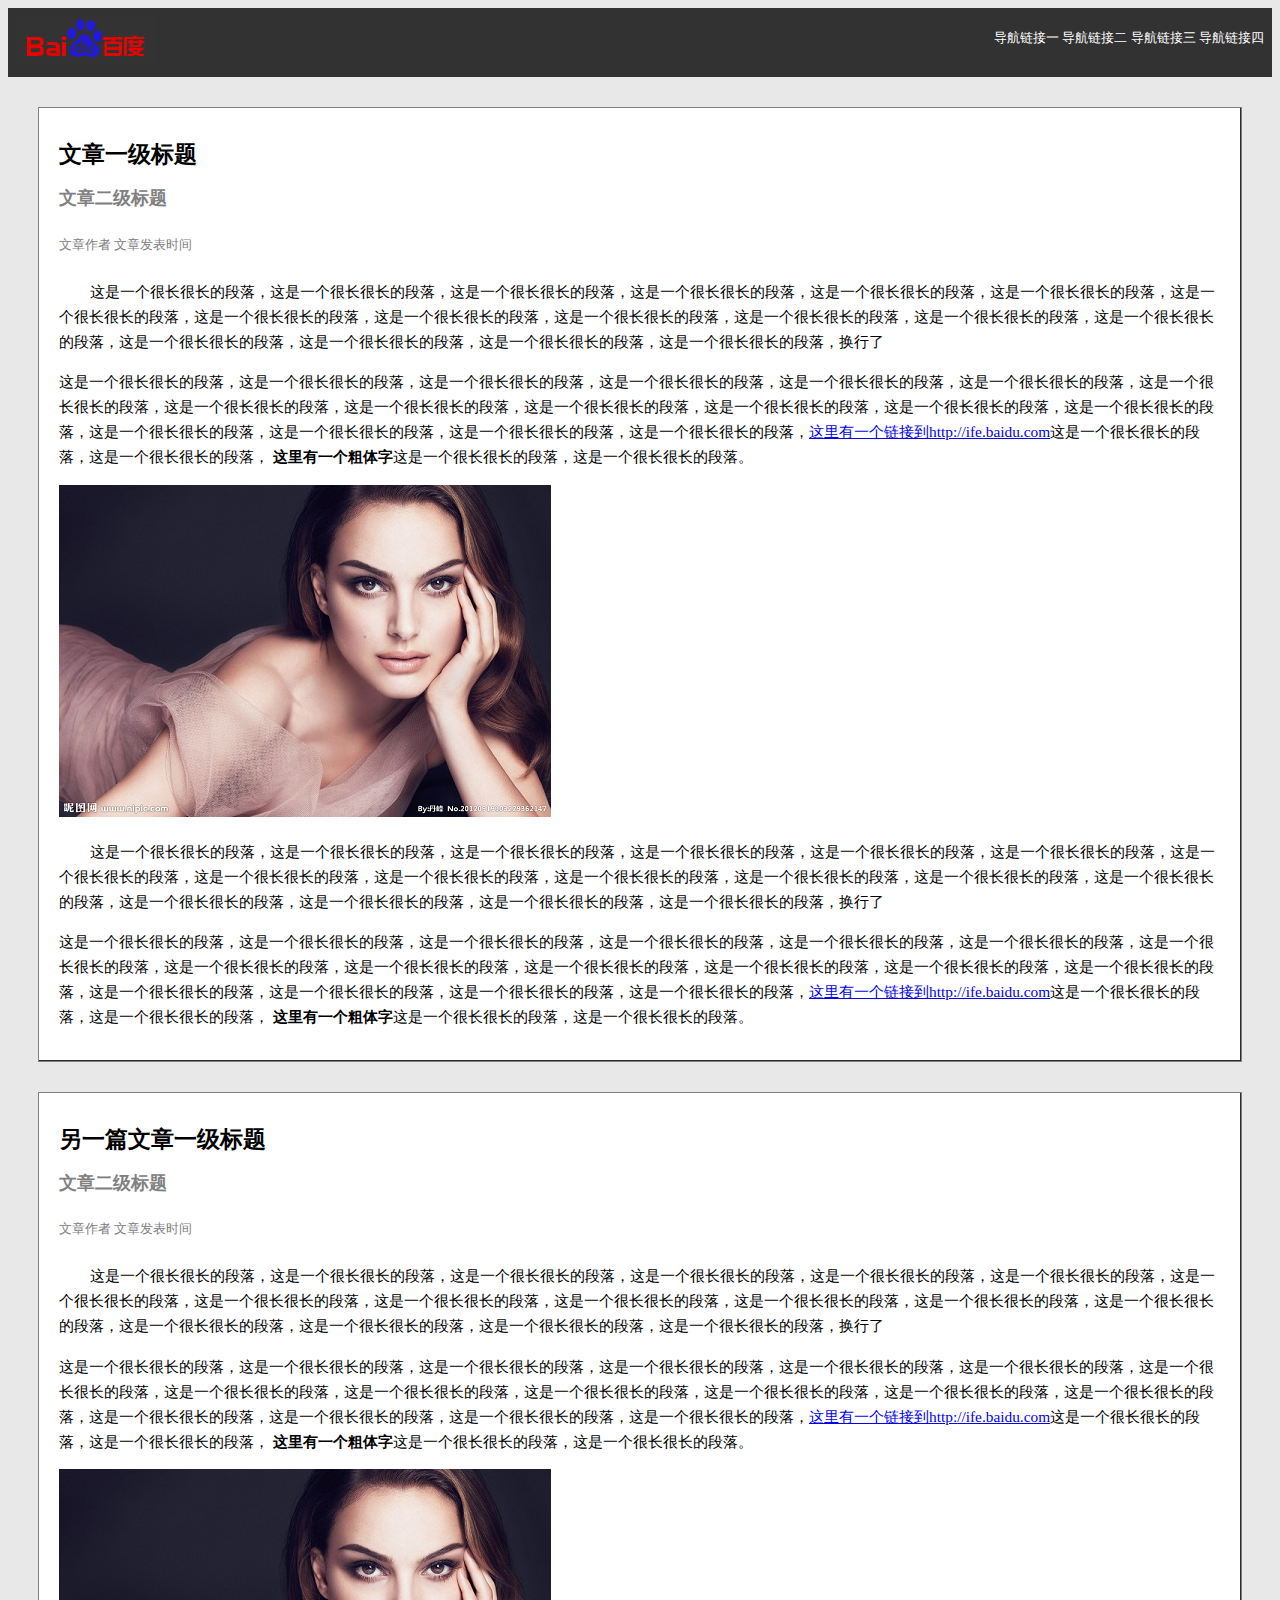
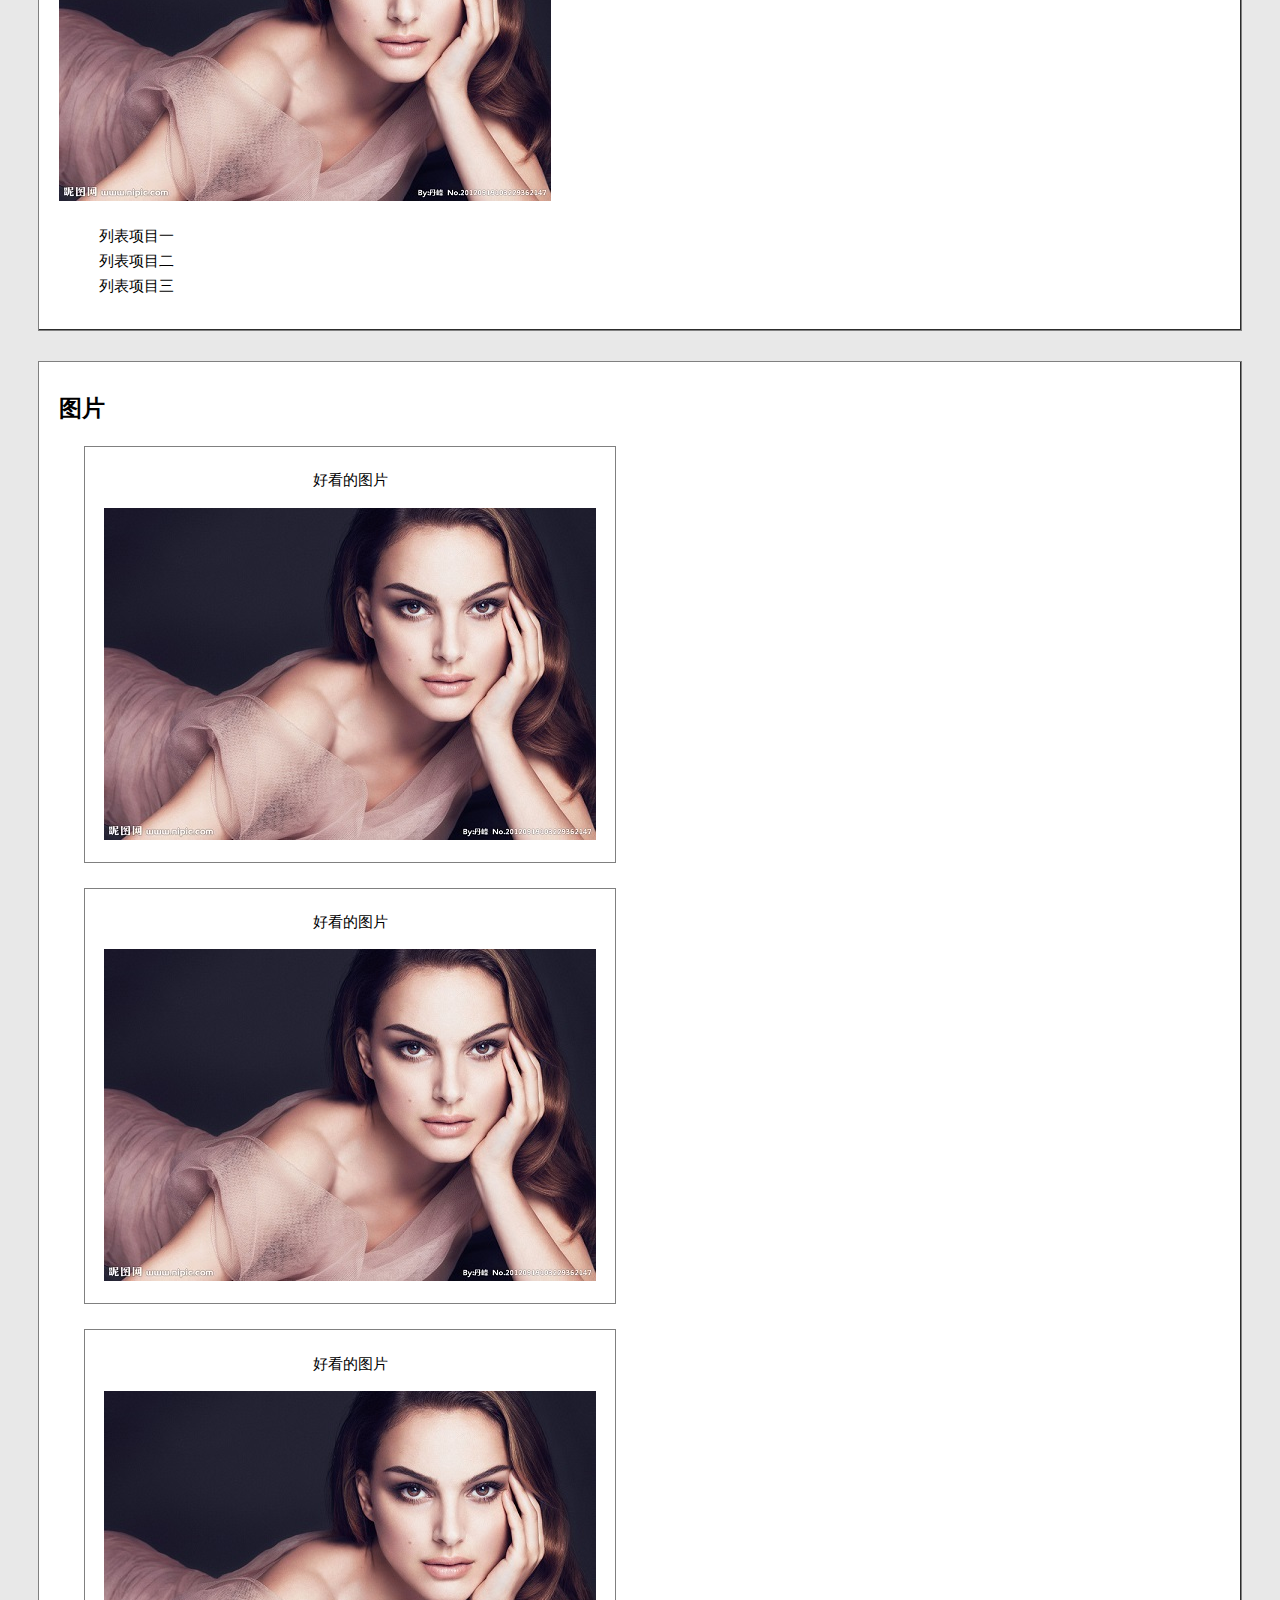
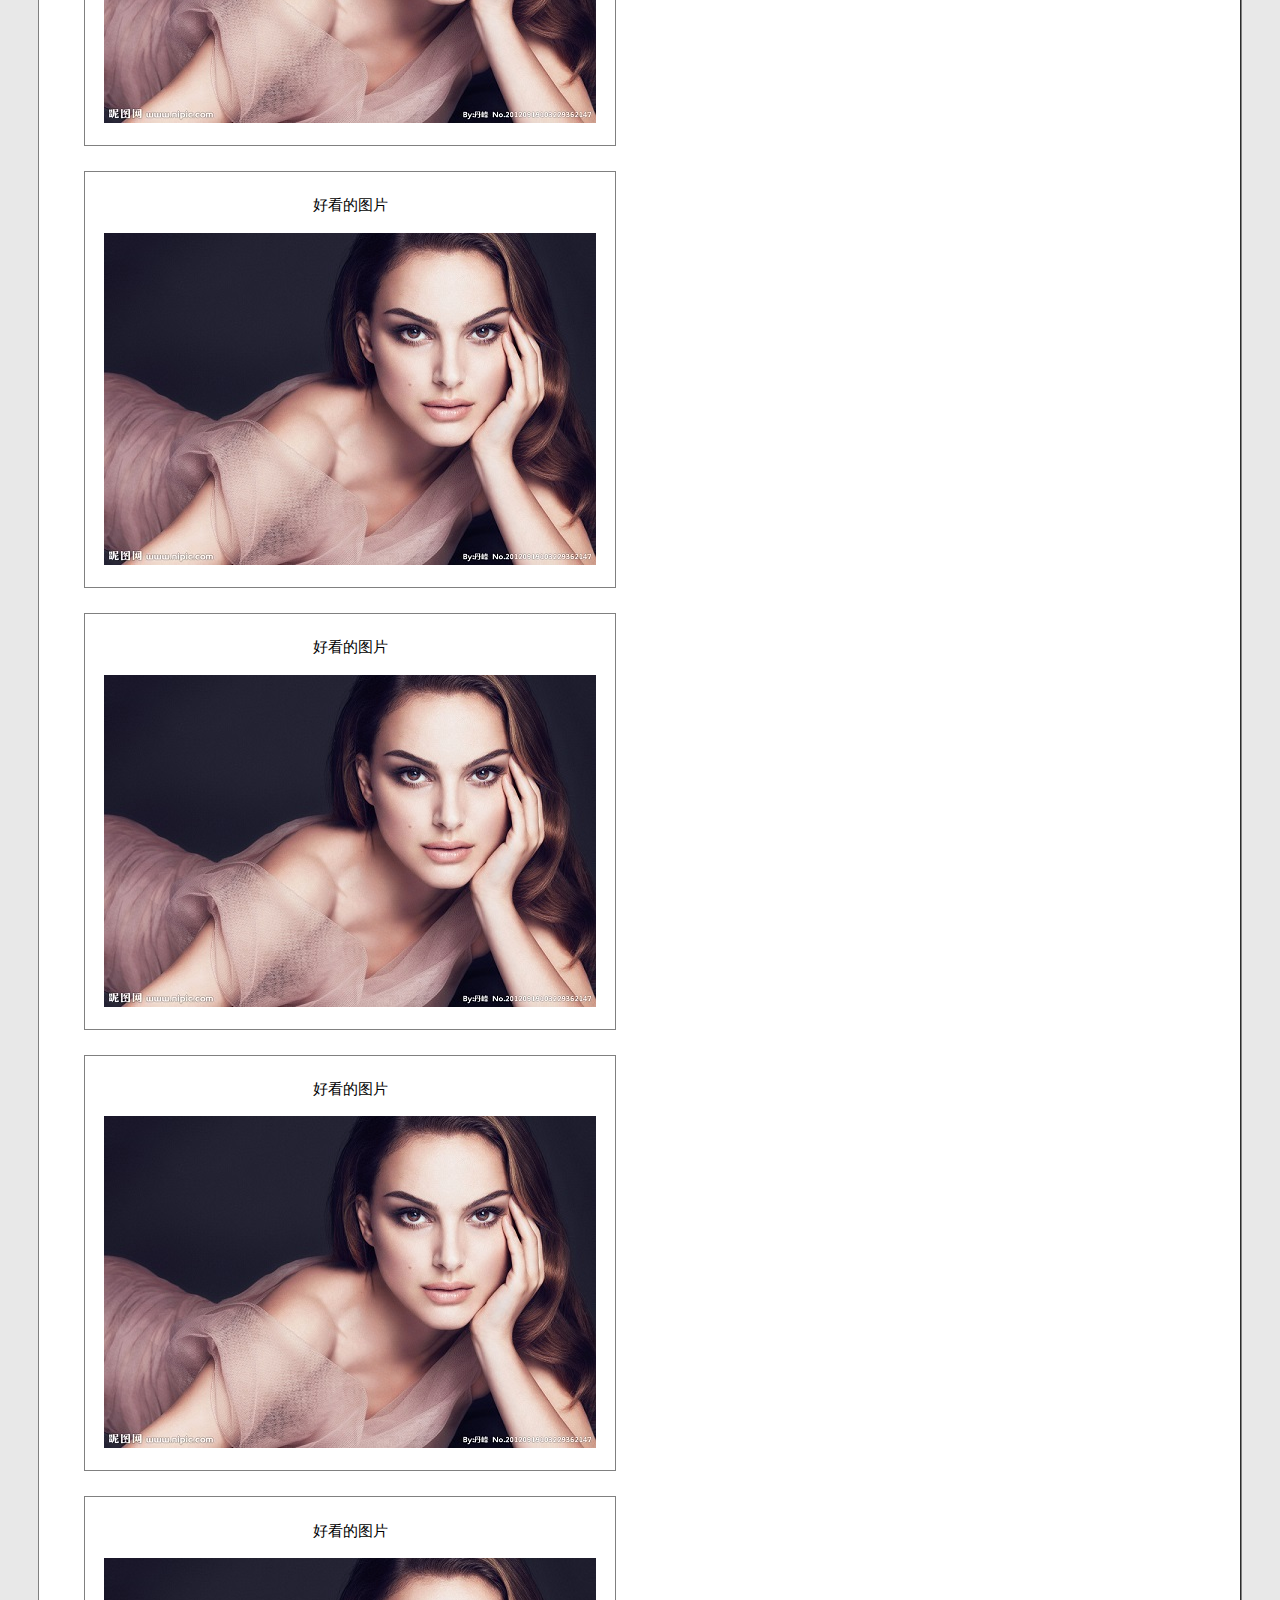
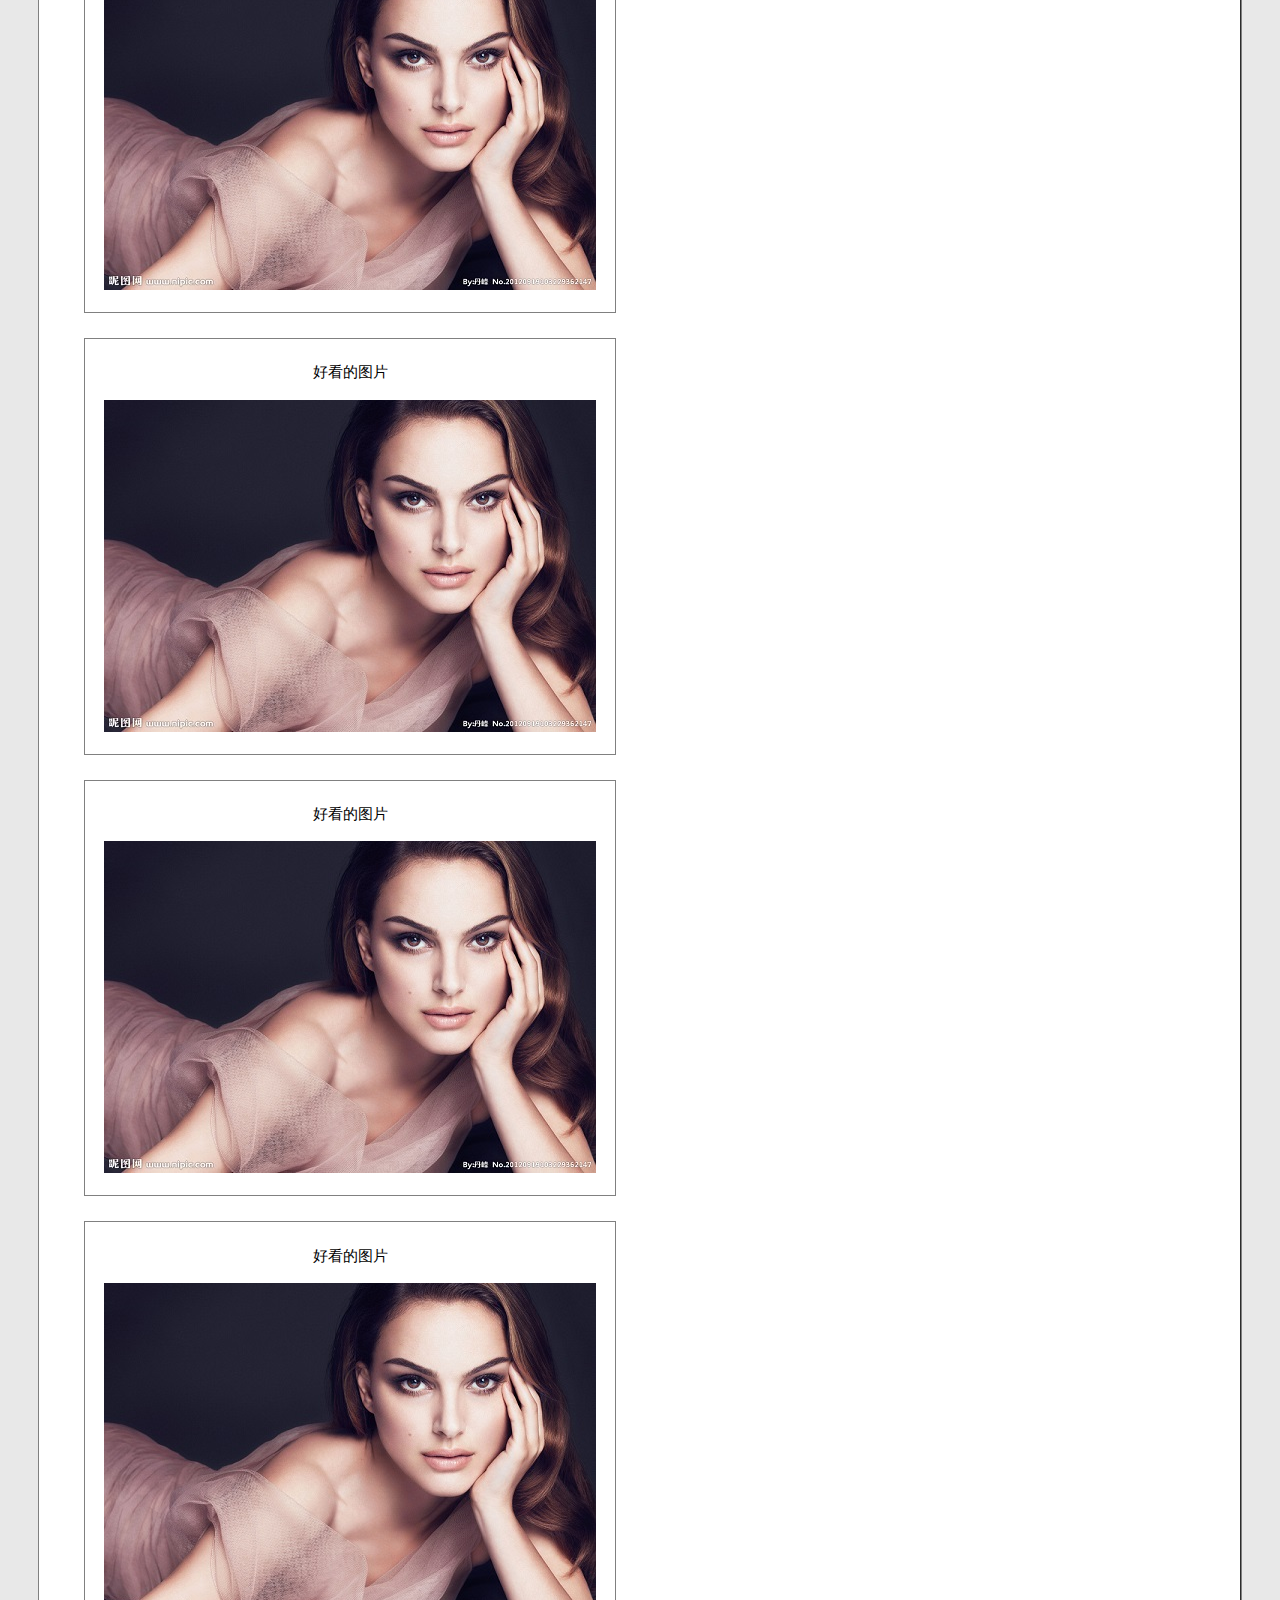
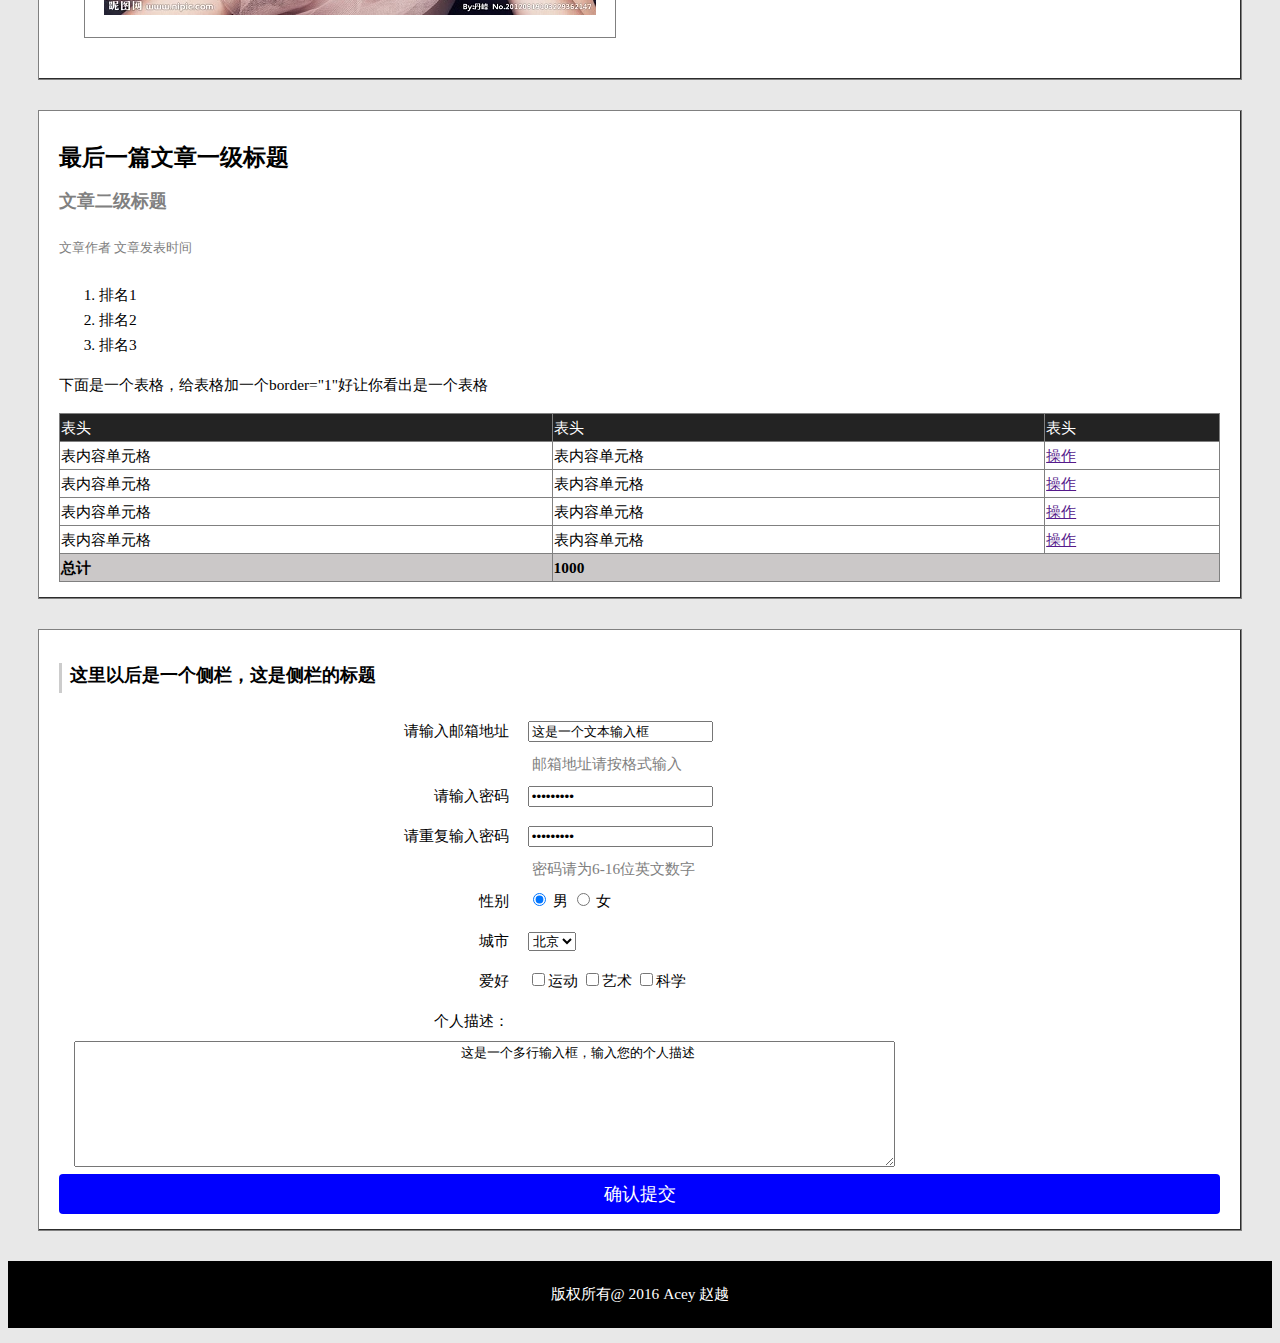
<file: Stage1/Task2/index.html>
<!DOCTYPE html>
<html>
<head>
	<title>Baidu-ife-task2</title>
	<link type="text/css" rel="stylesheet" href="style.css">
	<meta content="text/html" charset="UTF-8">
</head>
<body>
	<div class="nav">
		<img src="images/Baidulogo.png" id="logo">
		<ul id="nav-link" type="disc">
			<li><a class="link1" href="">导航链接一</a></li>
			<li><a class="link1" href="">导航链接二</a></li>
			<li><a class="link1" href="">导航链接三</a></li>
			<li><a class="link1" href="">导航链接四</a></li>
		</ul>
	</div>
	<div class="article">
		<h2>文章一级标题</h2>
			<h3>文章二级标题</h3>
				<h5>文章作者 文章发表时间</h4>
					<p class="special-p">
					这是一个很长很长的段落，这是一个很长很长的段落，这是一个很长很长的段落，这是一个很长很长的段落，这是一个很长很长的段落，这是一个很长很长的段落，这是一个很长很长的段落，这是一个很长很长的段落，这是一个很长很长的段落，这是一个很长很长的段落，这是一个很长很长的段落，这是一个很长很长的段落，这是一个很长很长的段落，这是一个很长很长的段落，这是一个很长很长的段落，这是一个很长很长的段落，这是一个很长很长的段落，换行了
					</p>
					<p>这是一个很长很长的段落，这是一个很长很长的段落，这是一个很长很长的段落，这是一个很长很长的段落，这是一个很长很长的段落，这是一个很长很长的段落，这是一个很长很长的段落，这是一个很长很长的段落，这是一个很长很长的段落，这是一个很长很长的段落，这是一个很长很长的段落，这是一个很长很长的段落，这是一个很长很长的段落，这是一个很长很长的段落，这是一个很长很长的段落，这是一个很长很长的段落，这是一个很长很长的段落，<a href="http://ife.baidu.com">这里有一个链接到http://ife.baidu.com</a>这是一个很长很长的段落，这是一个很长很长的段落，
					<span>这里有一个粗体字</span>这是一个很长很长的段落，这是一个很长很长的段落。</p>
				<img src="images/natalie.jpg">
					<p class="special-p">
					这是一个很长很长的段落，这是一个很长很长的段落，这是一个很长很长的段落，这是一个很长很长的段落，这是一个很长很长的段落，这是一个很长很长的段落，这是一个很长很长的段落，这是一个很长很长的段落，这是一个很长很长的段落，这是一个很长很长的段落，这是一个很长很长的段落，这是一个很长很长的段落，这是一个很长很长的段落，这是一个很长很长的段落，这是一个很长很长的段落，这是一个很长很长的段落，这是一个很长很长的段落，换行了
					</p>
					<p>这是一个很长很长的段落，这是一个很长很长的段落，这是一个很长很长的段落，这是一个很长很长的段落，这是一个很长很长的段落，这是一个很长很长的段落，这是一个很长很长的段落，这是一个很长很长的段落，这是一个很长很长的段落，这是一个很长很长的段落，这是一个很长很长的段落，这是一个很长很长的段落，这是一个很长很长的段落，这是一个很长很长的段落，这是一个很长很长的段落，这是一个很长很长的段落，这是一个很长很长的段落，<a href="http://ife.baidu.com">这里有一个链接到http://ife.baidu.com</a>这是一个很长很长的段落，这是一个很长很长的段落，
					<span>这里有一个粗体字</span>这是一个很长很长的段落，这是一个很长很长的段落。</p>
	</div>
	<div class="article">
		<h2>另一篇文章一级标题</h2>
			<h3>文章二级标题</h3>
				<h5>文章作者 文章发表时间</h5>
				<p class="special-p">
				这是一个很长很长的段落，这是一个很长很长的段落，这是一个很长很长的段落，这是一个很长很长的段落，这是一个很长很长的段落，这是一个很长很长的段落，这是一个很长很长的段落，这是一个很长很长的段落，这是一个很长很长的段落，这是一个很长很长的段落，这是一个很长很长的段落，这是一个很长很长的段落，这是一个很长很长的段落，这是一个很长很长的段落，这是一个很长很长的段落，这是一个很长很长的段落，这是一个很长很长的段落，换行了</p>
				<p>这是一个很长很长的段落，这是一个很长很长的段落，这是一个很长很长的段落，这是一个很长很长的段落，这是一个很长很长的段落，这是一个很长很长的段落，这是一个很长很长的段落，这是一个很长很长的段落，这是一个很长很长的段落，这是一个很长很长的段落，这是一个很长很长的段落，这是一个很长很长的段落，这是一个很长很长的段落，这是一个很长很长的段落，这是一个很长很长的段落，这是一个很长很长的段落，这是一个很长很长的段落，<a href="http://ife.baidu.com">这里有一个链接到http://ife.baidu.com</a>这是一个很长很长的段落，这是一个很长很长的段落，
				<span>这里有一个粗体字</span>这是一个很长很长的段落，这是一个很长很长的段落。</p>
			<img src="images/natalie.jpg">
			<ul>
				<li>列表项目一</li>
				<li>列表项目二</li>
				<li>列表项目三</li>
			</ul>
	</div>
	<div class="photo">	
		<h2>图片</h2>
		<div class="pretty-photo">
			<p>好看的图片</p>
			<img src="images/natalie.jpg">
		</div>
		<div class="pretty-photo">
			<p>好看的图片</p>
			<img src="images/natalie.jpg">
		</div>
		<div class="pretty-photo">
			<p>好看的图片</p>
			<img src="images/natalie.jpg">
		</div>
		<div class="pretty-photo">
			<p>好看的图片</p>
			<img src="images/natalie.jpg">
		</div>
		<div class="pretty-photo">
			<p>好看的图片</p>
			<img src="images/natalie.jpg">
		</div>
		<div class="pretty-photo">
			<p>好看的图片</p>
			<img src="images/natalie.jpg">
		</div>
		<div class="pretty-photo">
			<p>好看的图片</p>
			<img src="images/natalie.jpg">
		</div>
		<div class="pretty-photo">
			<p>好看的图片</p>
			<img src="images/natalie.jpg">
		</div>
		<div class="pretty-photo">
			<p>好看的图片</p>
			<img src="images/natalie.jpg">
		</div>
		<div class="pretty-photo">
			<p>好看的图片</p>
			<img src="images/natalie.jpg">
		</div>
	</div>
	<div class="article">	
		<h2>最后一篇文章一级标题</h2>
		<h3>文章二级标题</h3>
			<h5>文章作者 文章发表时间</h4>
			<ol>
				<li>排名1</li>
				<li>排名2</li>
				<li>排名3</li>
			</ol>
			<p>下面是一个表格，给表格加一个border="1"好让你看出是一个表格
			</p>
			<table border="1">
			<thead>
			<tr>
				<td>表头</td>
				<td>表头</td>
				<td>表头</td>
			</tr>
			</thead>
			<tbody>
			<tr>
				<td>表内容单元格</td>
				<td>表内容单元格</td>
				<td><a href="">操作</a></td>
			</tr>
			<tr>
				<td>表内容单元格</td>
				<td>表内容单元格</td>
				<td><a href="">操作</a></td>
			</tr>
			<tr>
				<td>表内容单元格</td>
				<td>表内容单元格</td>
				<td><a href="">操作</a></td>
			</tr>
			<tr>
				<td>表内容单元格</td>
				<td>表内容单元格</td>
				<td><a href="">操作</a></td>
			</tr>
			</tbody>
			<tfoot>
			<tr>
				<td>总计</td>
				<td colspan="2">1000</td>
			</tr>
			</tfoot>
			</table>
	</div>
	<div class="sidebar">
		<h3 class="sidebar-title">这里以后是一个侧栏，这是侧栏的标题</h3>
			<form>
				<div class="group">
					<div class="group-name">					
						请输入邮箱地址
					</div>
					<div class="group-value">				
						<input type="text" name="mail" value="这是一个文本输入框">
					</div>
				</div>
					<div class="group-span">
						<span>邮箱地址请按格式输入</span>
					</div>
				<div class="group">
					<div class="group-name">
						请输入密码
					</div>
					<div class="group-value">
						<input type="password" name="mail" value="这是一个文本输入框">
					</div>	
				</div>
				<div class="group">
					<div class="group-name">
						请重复输入密码
					</div>				
					<div class="group-value">
						<input type="password" name="mail" value="这是一个文本输入框">
					</div>
				</div>
					<div class="group-span">
						<span>密码请为6-16位英文数字</span>
					</div>
				<div class="group">
					<div class="group-name">
						性别
					</div>
					<div class="group-value">
						<input type="radio" name="sex" value="male" checked="checked"> 男
						<input type="radio" name="sex" value="female"> 女
					</div>
				</div>
				<div class="group">
					<div class="group-name">
						城市
					</div>
					<div class="group-value">
						<select name="city">
						<option value="Beijing">北京</option>
						<option value="Nanjing">南京</option>
						<option value="Shanghai">上海</option>
						<option value="Guangzhou">广州</option>
						</select>
					</div>
				</div>
				<div class="group">
					<div class="group-name">
						爱好
					</div>
					<div class="group-value">
						<input type="checkbox" name="Sports">运动
						<input type="checkbox" name="Art">艺术
						<input type="checkbox" name="Science">科学
					</div>
				</div>
				<div class="group">
					<div class="group-name">
						个人描述：
					</div>
					<div class="group-value">
						<textarea rows="8" cols="100" placeholder="这是一个多行输入框，输入您的个人描述">
						这是一个多行输入框，输入您的个人描述
						</textarea>
					</div>
				</div>
					
				
				<input class="summitarea" type="submit" value="确认提交" />
				
			</form>
		
			
	</div>
	<div class="foot">
		<p>版权所有@ 2016 Acey 赵越</p>
	</div>
</body>
</html>
</file>
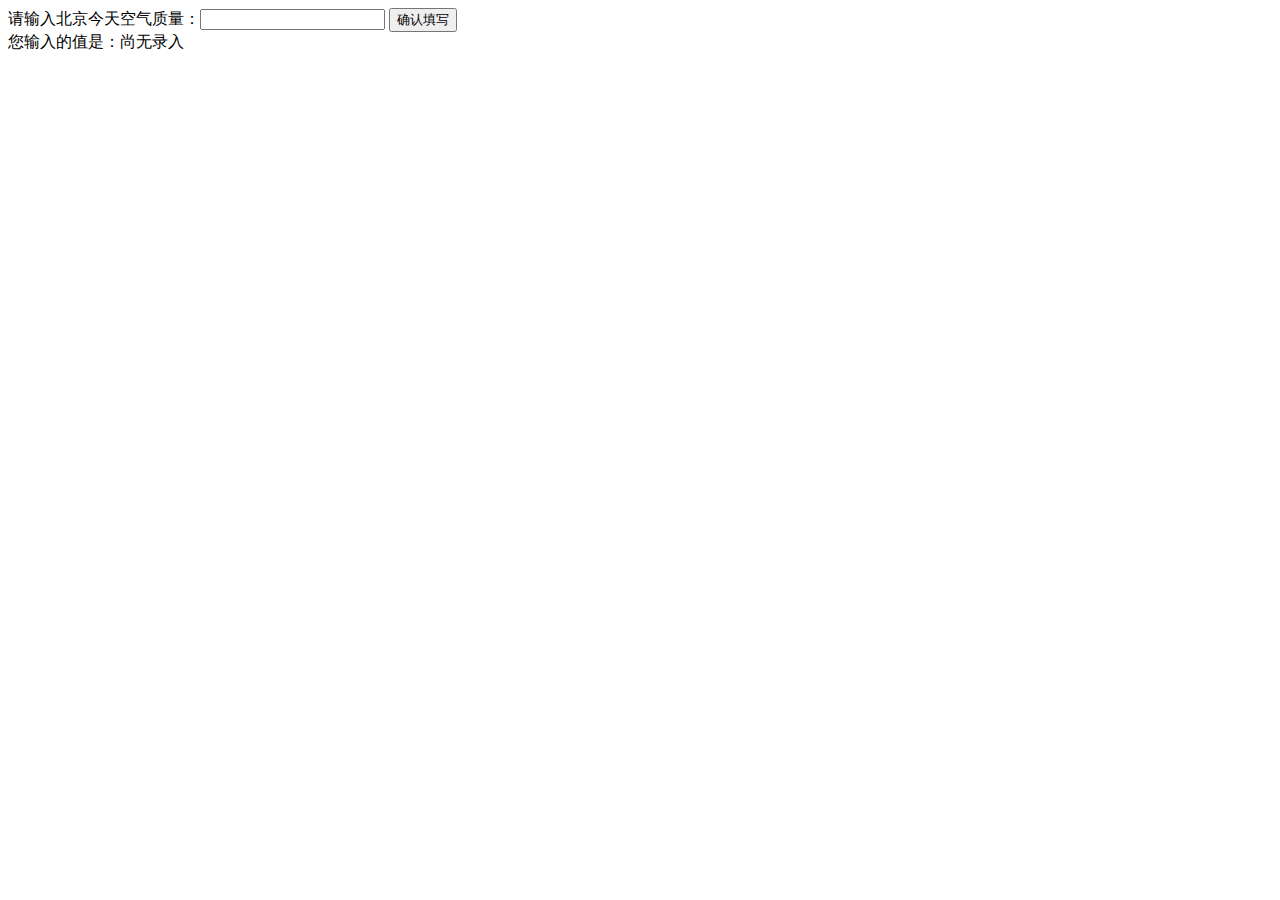
<file: Stage1/Task13/baidufe.html>
<!DOCTYPE html>
<html>
  <head>
    <meta charset="utf-8">
    <title>IFE JavaScript Task 01</title>
  </head>
<body>

  <label>请输入北京今天空气质量：<input id="aqi-input" type="text"></label>
  <button id="button">确认填写</button>

  <div>您输入的值是：<span id="aqi-display">尚无录入</span></div>

<script type="text/javascript">
(function() 
{
  var x = function (id) {
    return document.getElementById(id);
  }
  var sub = function (){
    var num = parseInt(x("aqi-input").value);
    if((!isNaN(num)) && (num>=0) && (num<=1000)){
      x("aqi-display").innerHTML = num;
    }
     else {
      alert(x("aqi-input").value + " is not the correct value of AQI,please input the effective value from 1 to 1000!")
    }
  }
  x("aqi-input").onkeyup = function (event) {
    if(event.keyCode === 13){
      sub();
    }
  }
  x("button").onclick = function(){
    sub();
  }  
})();
</script>
</body>
</html>
</file>
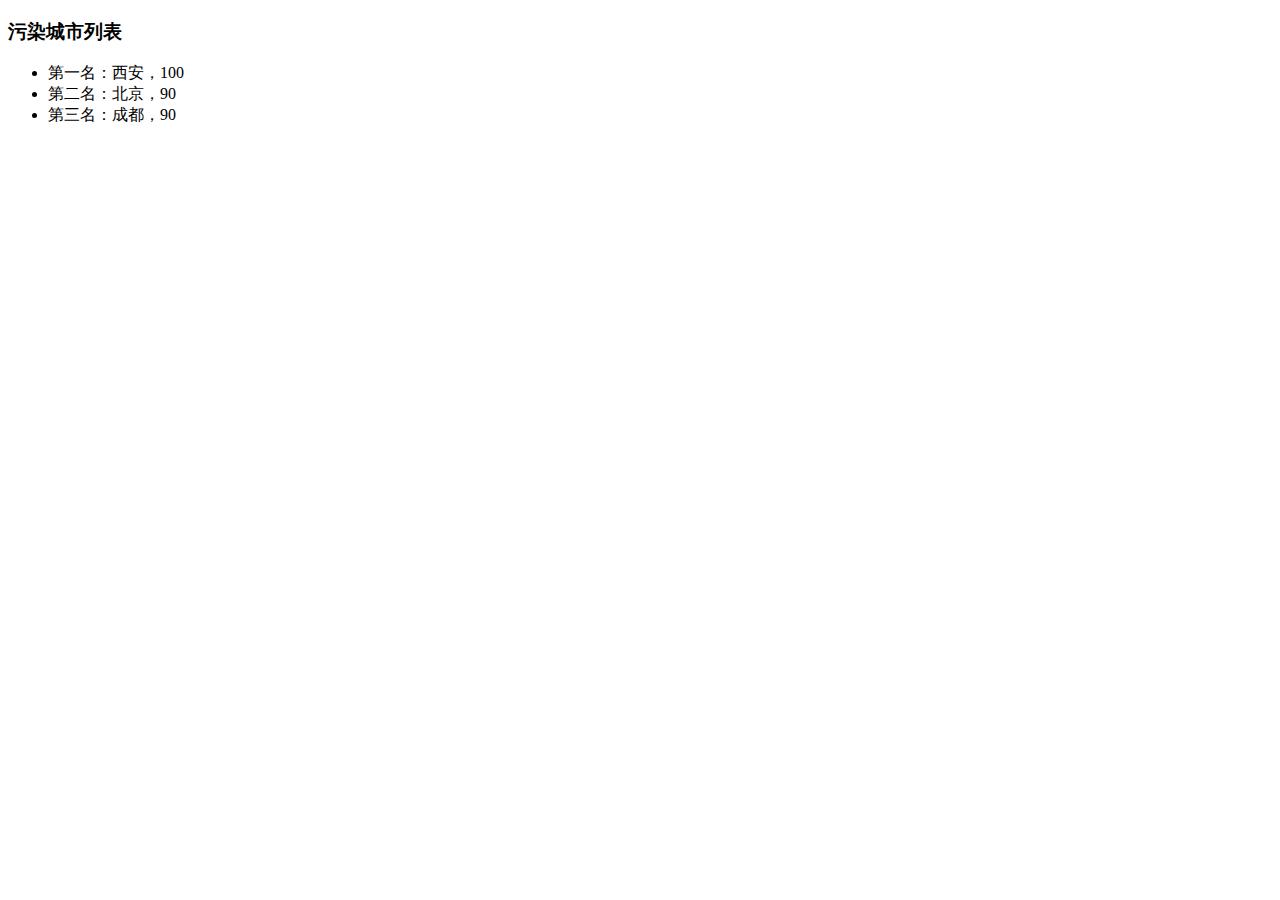
<file: Stage1/Task14/baidufe.html>
<!DOCTYPE html>
<html>
  <head>
    <meta charset="utf-8">
    <title>IFE JavaScript Task 01</title>
  </head>
<body>

  <h3>污染城市列表</h3>
  <ul id="aqi-list">
<!--   
    <li>第一名：福州（样例），10</li>
    <li>第二名：福州（样例），10</li> -->
  </ul>

<script type="text/javascript">

var aqiData = [
  ["北京", 90],
  ["上海", 50],
  ["福州", 10],
  ["广州", 50],
  ["成都", 90],
  ["西安", 100]
];

(function () {

  /*
  在注释下方编写代码
  遍历读取aqiData中各个城市的数据
  将空气质量指数大于60的城市显示到aqi-list的列表中
  */

  var content = "";
  var ch = ["一","二","三"];
  aqiData.filter(function(element)
    {return element[1] > 60;}) 
    .sort(function (b,a)
    { return a[1] - b[1]; }) 
   .forEach(function (element,index)
    {content += "<li>第" + ch[index] + "名：" + element[0] + "，" + element[1] + "</li>";    
    });
  document.getElementById("aqi-list").innerHTML = content;
})();

</script>
</body>
</html>
</file>
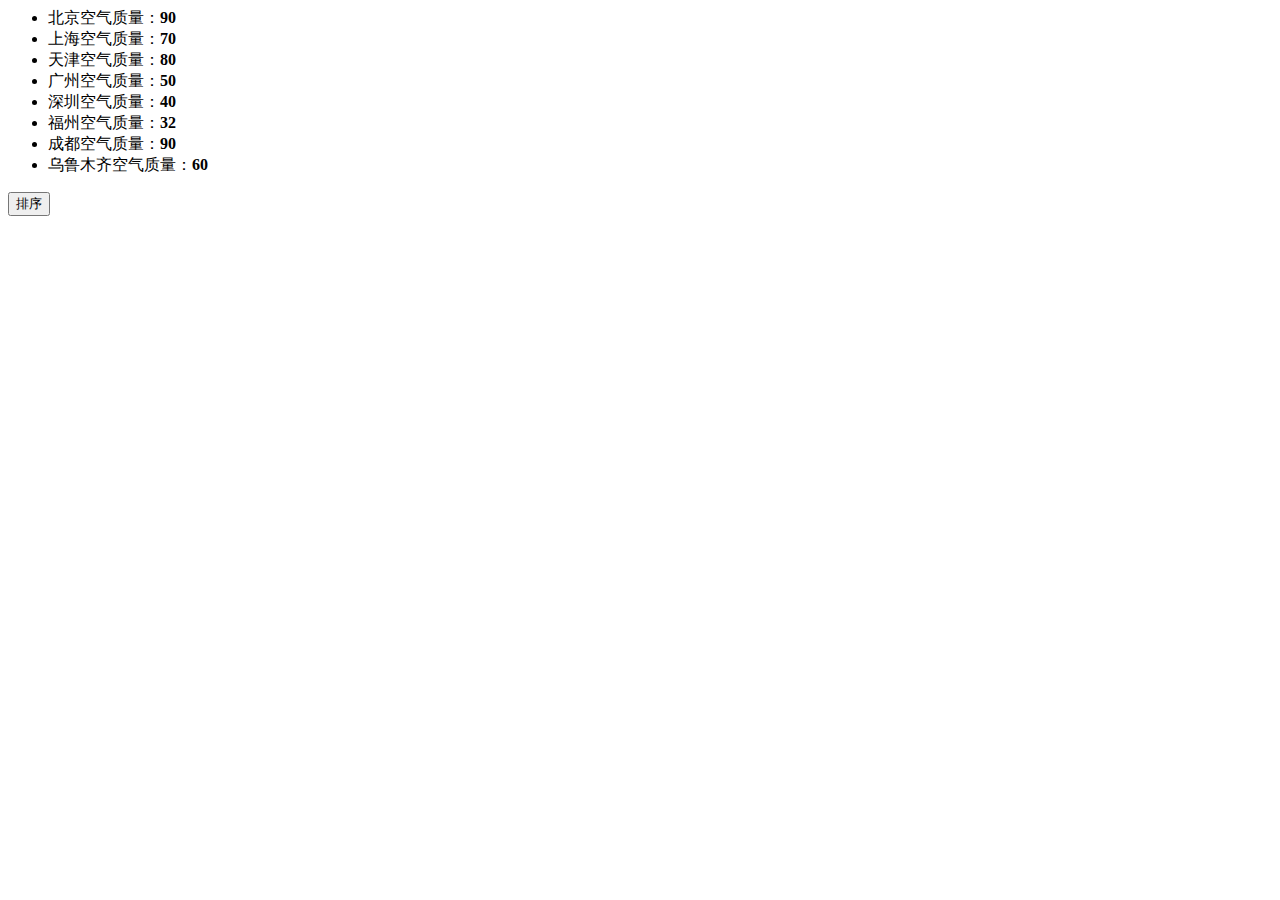
<file: Stage1/Task15/baidufe.html>
<!DOCTYPE>
<html>
  <head>
    <meta charset="utf-8">
    <title>IFE JavaScript Task 01</title>
  </head>
<body>

  <ul id="source">
    <li>北京空气质量：<b>90</b></li>
    <li>上海空气质量：<b>70</b></li>
    <li>天津空气质量：<b>80</b></li>
    <li>广州空气质量：<b>50</b></li>
    <li>深圳空气质量：<b>40</b></li>
    <li>福州空气质量：<b>32</b></li>
    <li>成都空气质量：<b>90</b></li>
    <li>乌鲁木齐空气质量：<b>60</b></li>
  </ul>

  <ul id="resort">
    <!-- 
    <li>第一名：北京空气质量：<b>90</b></li>
    <li>第二名：北京空气质量：<b>90</b></li>
    <li>第三名：北京空气质量：<b>90</b></li>
     -->

  </ul>

  <button id="sort-btn">排序</button>

<script type="text/javascript">
/**
 * getData方法
 * 读取id为source的列表，获取其中城市名字及城市对应的空气质量
 * 返回一个数组，格式见函数中示例
 */
function getData() {
  /*
  coding here
  */
  /*
  data = [
    ["北京", 90],
    ["北京", 90]
    ……
  ]
  */
  var data = [];
  var source = document.getElementById("source");
  for(var li = source.firstElementChild;li; li = li.nextElementSibling){   
    var x= /(\S+)空气质量：<b>(\d+)/.exec(li.innerHTML);            
    console.log(x);
    data.push(new Array(
      x[1],                           
      parseInt(x[2])    
      ));
  }
  return data;
}
/**
 * sortAqiData
 * 按空气质量对data进行从小到大的排序
 * 返回一个排序后的数组
 */
function sortAqiData(data) {
  return data.sort(function (b,a){
    return a[1] - b[1];
  });
}
/**
 * render
 * 将排好序的城市及空气质量指数，输出显示到id位resort的列表中
 * 格式见ul中的注释的部分
 */
function render(data) {
  var content = "";
  var ch = ["一","二","三","四","五","六","七","八","九","十"];
  data.forEach(function(element,index){
    content +=  "<li>第" + ch[index] + "名：" + element[0] + "空气质量：<b>" + element[1] + "</b></li>";  
  });
  document.getElementById("resort").innerHTML = content;
}

function btnHandle() {
  var aqiData = getData();
  aqiData = sortAqiData(aqiData);
  render(aqiData);  
}

function myfun()
{
 document.getElementById("sort-btn").onclick=function (){btnHandle()};
}
window.onload=myfun;

</script>
</body>
</html>
</file>
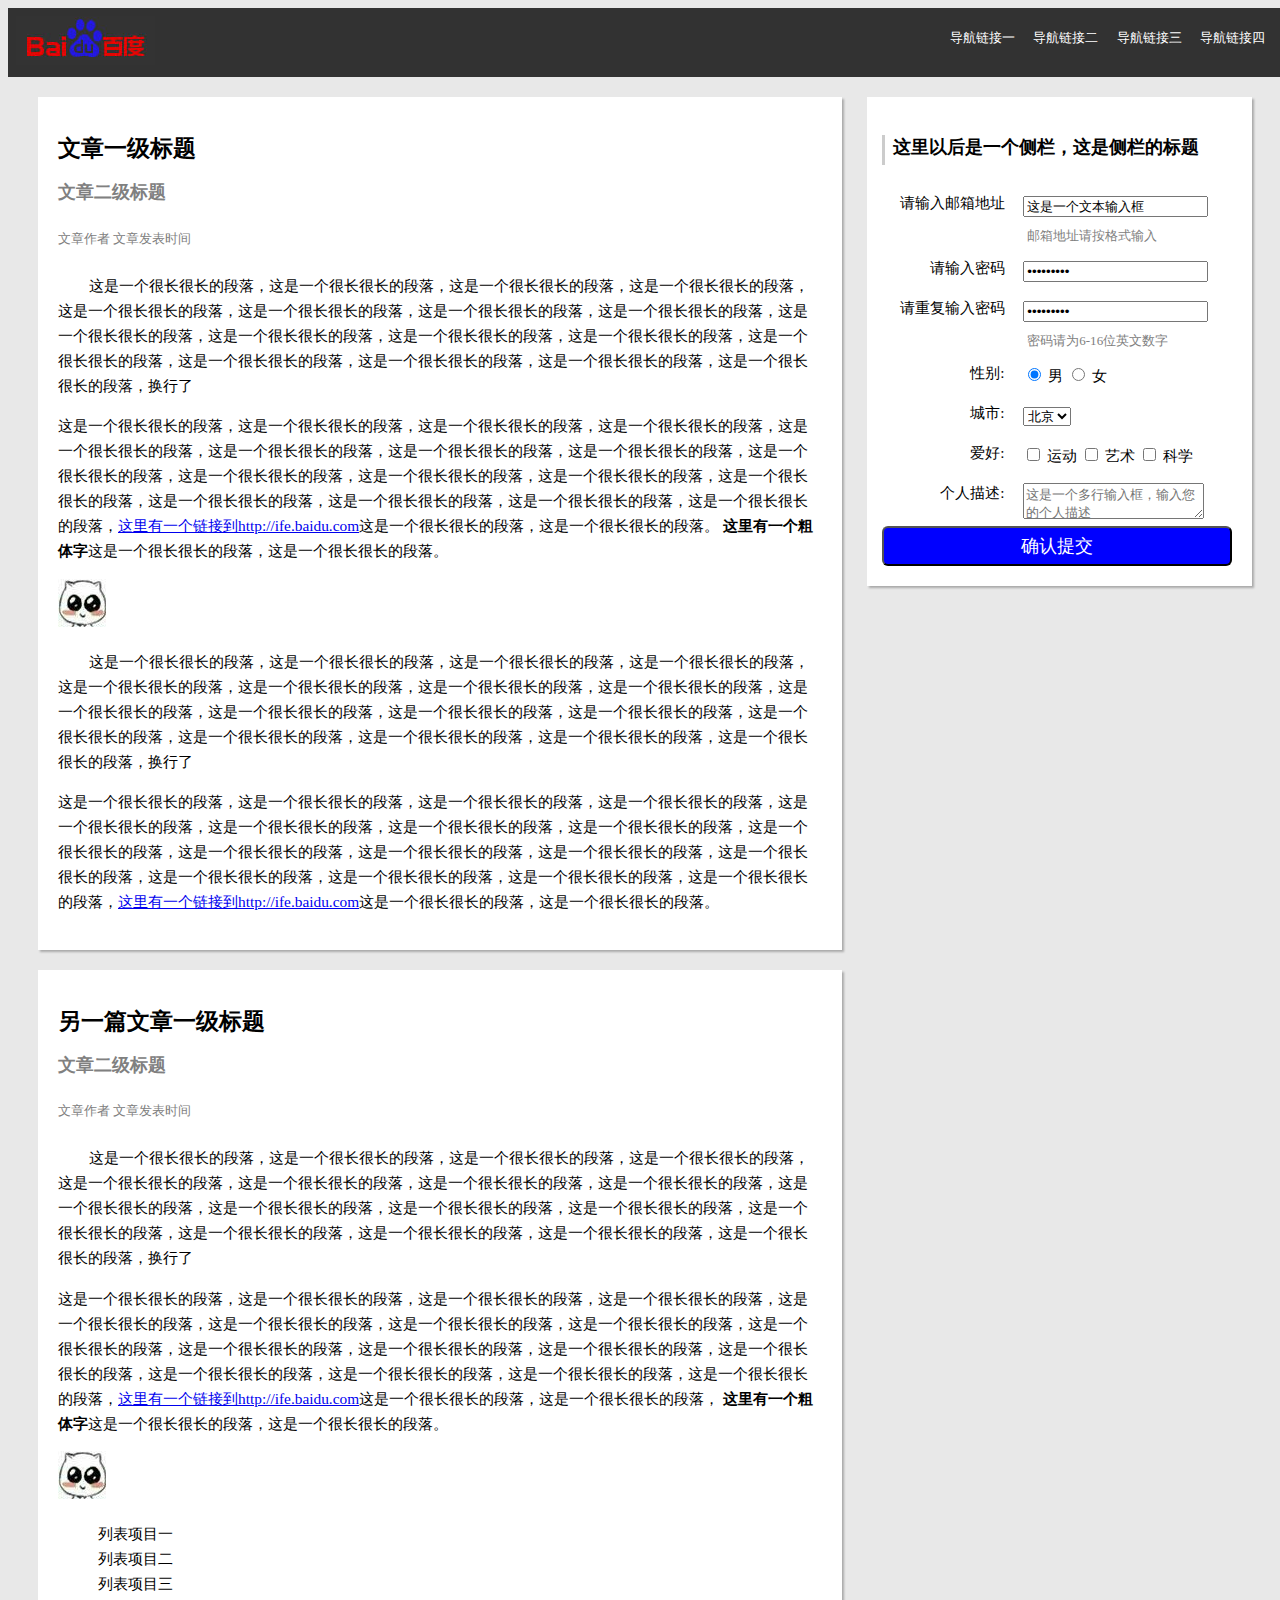
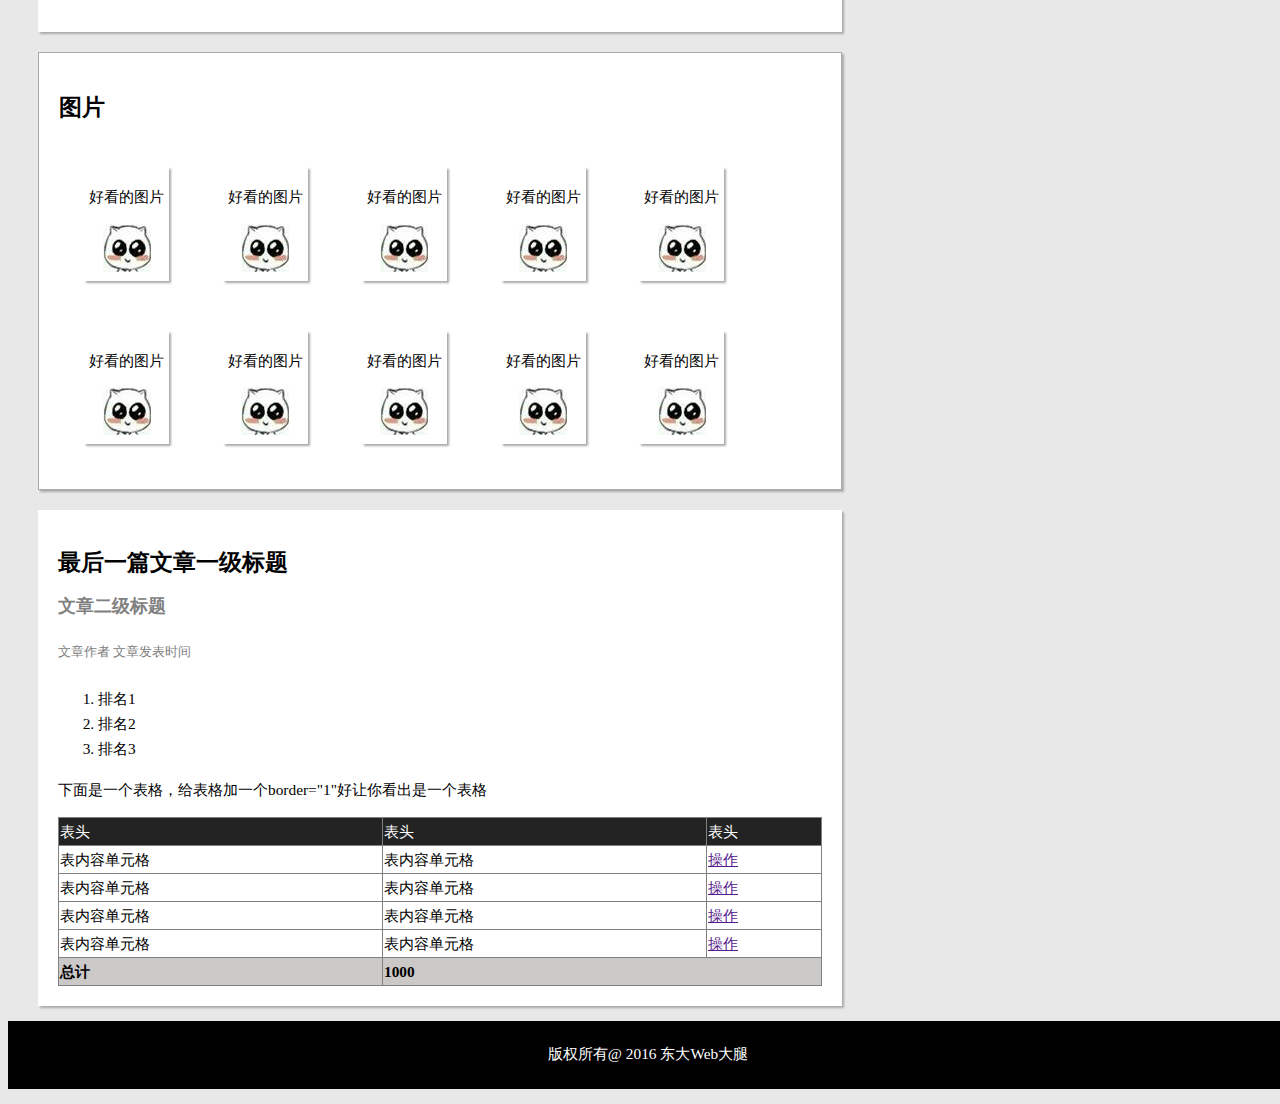
<file: Stage1/Task5/mFE.html>
<!DOCTYPE html>
<html>
<head>
	<title>Baidu-ife-task2</title>
	<link type="text/css" rel="stylesheet" href="style.css">
	<meta content="text/html" charset="UTF-8">
</head>
<body>
	<div class="nav">
		<img src="Baidulogo.png" id="logo">
		<ul id="nav-link" type="disc">
			<li><a class="link1" href="">导航链接一</a></li>
			<li><a class="link1" href="">导航链接二</a></li>
			<li><a class="link1" href="">导航链接三</a></li>
			<li><a class="link1" href="">导航链接四</a></li>
		</ul>
	</div>
	<div class="sidebar">
		<h3 class="sidebar-title">这里以后是一个侧栏，这是侧栏的标题</h3>
			 <form action="" method="post">
				<div class="group">
					<div class="group-name">					
						请输入邮箱地址
					</div>
					<div class="group-value">				
						<input type="text" name="mail" value="这是一个文本输入框">
					</div>
				</div>
					<div class="group-span">
						<span>邮箱地址请按格式输入</span>
					</div>
				<div class="group">
					<div class="group-name">
						请输入密码
					</div>
					<div class="group-value">
						<input type="password" name="mail" value="这是一个文本输入框">
					</div>	
				</div>
				<div class="group">
					<div class="group-name">
						请重复输入密码
					</div>				
					<div class="group-value">
						<input type="password" name="mail" value="这是一个文本输入框">
					</div>
				</div>
					<div class="group-span">
						<span>密码请为6-16位英文数字</span>
					</div>
				<div class="group">
					<div class="group-name">
						性别:
					</div>
					<div class="group-values">
						<input type="radio" name="sex" id="male" checked="checked"> <label for="man">男</label>
						<input type="radio" name="sex" id="female"> 
						 <label for="man">女</label>
					</div>
				</div>
				<div class="group">
					<div class="group-name">
						城市:
					</div>
					<div class="group-value">
						<select name="city">
						<option value="Beijing">北京</option>
						<option value="Nanjing">南京</option>
						<option value="Shanghai">上海</option>
						<option value="Guangzhou">广州</option>
						</select>
					</div>
				</div>
				<div class="group">
					<div class="group-name">
						爱好:
					</div>
					<div class="group-values">
						<input type="checkbox" id="Sports">
						<label for="sports">运动</label>
						<input type="checkbox" name="Art">
						<label for="sports">艺术</label>
						<input type="checkbox" name="Science">
						<label for="sports">科学</label>
					</div>
				</div>
				<div class="group">
					<div class="group-name">
						个人描述:
					</div>
					<div class="group-value">
						<textarea placeholder="这是一个多行输入框，输入您的个人描述"></textarea>
					</div>
				</div>		
				<input class="summitarea" type="submit" value="确认提交" />
			</form>	
	</div>
	<div class="article">
		<h2>文章一级标题</h2>
			<h3>文章二级标题</h3>
				<h5>文章作者 文章发表时间</h4>
					<p class="special-p">
					这是一个很长很长的段落，这是一个很长很长的段落，这是一个很长很长的段落，这是一个很长很长的段落，这是一个很长很长的段落，这是一个很长很长的段落，这是一个很长很长的段落，这是一个很长很长的段落，这是一个很长很长的段落，这是一个很长很长的段落，这是一个很长很长的段落，这是一个很长很长的段落，这是一个很长很长的段落，这是一个很长很长的段落，这是一个很长很长的段落，这是一个很长很长的段落，这是一个很长很长的段落，换行了
					</p>
					<p>这是一个很长很长的段落，这是一个很长很长的段落，这是一个很长很长的段落，这是一个很长很长的段落，这是一个很长很长的段落，这是一个很长很长的段落，这是一个很长很长的段落，这是一个很长很长的段落，这是一个很长很长的段落，这是一个很长很长的段落，这是一个很长很长的段落，这是一个很长很长的段落，这是一个很长很长的段落，这是一个很长很长的段落，这是一个很长很长的段落，这是一个很长很长的段落，这是一个很长很长的段落，<a href="http://ife.baidu.com">这里有一个链接到http://ife.baidu.com</a>这是一个很长很长的段落，这是一个很长很长的段落。
					<span>这里有一个粗体字</span>这是一个很长很长的段落，这是一个很长很长的段落。</p>
					<img src="photo.jpg">
					<p class="special-p">
					这是一个很长很长的段落，这是一个很长很长的段落，这是一个很长很长的段落，这是一个很长很长的段落，这是一个很长很长的段落，这是一个很长很长的段落，这是一个很长很长的段落，这是一个很长很长的段落，这是一个很长很长的段落，这是一个很长很长的段落，这是一个很长很长的段落，这是一个很长很长的段落，这是一个很长很长的段落，这是一个很长很长的段落，这是一个很长很长的段落，这是一个很长很长的段落，这是一个很长很长的段落，换行了
					</p>
					<p>这是一个很长很长的段落，这是一个很长很长的段落，这是一个很长很长的段落，这是一个很长很长的段落，这是一个很长很长的段落，这是一个很长很长的段落，这是一个很长很长的段落，这是一个很长很长的段落，这是一个很长很长的段落，这是一个很长很长的段落，这是一个很长很长的段落，这是一个很长很长的段落，这是一个很长很长的段落，这是一个很长很长的段落，这是一个很长很长的段落，这是一个很长很长的段落，这是一个很长很长的段落，<a href="http://ife.baidu.com">这里有一个链接到http://ife.baidu.com</a>这是一个很长很长的段落，这是一个很长很长的段落。

	</div>
	<div class="article">
		<h2>另一篇文章一级标题</h2>
			<h3>文章二级标题</h3>
				<h5>文章作者 文章发表时间</h5>
				<p class="special-p">
				这是一个很长很长的段落，这是一个很长很长的段落，这是一个很长很长的段落，这是一个很长很长的段落，这是一个很长很长的段落，这是一个很长很长的段落，这是一个很长很长的段落，这是一个很长很长的段落，这是一个很长很长的段落，这是一个很长很长的段落，这是一个很长很长的段落，这是一个很长很长的段落，这是一个很长很长的段落，这是一个很长很长的段落，这是一个很长很长的段落，这是一个很长很长的段落，这是一个很长很长的段落，换行了</p>
				<p>这是一个很长很长的段落，这是一个很长很长的段落，这是一个很长很长的段落，这是一个很长很长的段落，这是一个很长很长的段落，这是一个很长很长的段落，这是一个很长很长的段落，这是一个很长很长的段落，这是一个很长很长的段落，这是一个很长很长的段落，这是一个很长很长的段落，这是一个很长很长的段落，这是一个很长很长的段落，这是一个很长很长的段落，这是一个很长很长的段落，这是一个很长很长的段落，这是一个很长很长的段落，<a href="http://ife.baidu.com">这里有一个链接到http://ife.baidu.com</a>这是一个很长很长的段落，这是一个很长很长的段落，
				<span>这里有一个粗体字</span>这是一个很长很长的段落，这是一个很长很长的段落。</p>
			<img src="photo.jpg">
			<ul>
				<li>列表项目一</li>
				<li>列表项目二</li>
				<li>列表项目三</li>
			</ul>
	</div>
	<div class="photo">	
		<h2>图片</h2>
		<div class="pretty-photo">
			<p>好看的图片</p>
			<img src="photo.jpg">
		</div>
		<div class="pretty-photo">
			<p>好看的图片</p>
			<img src="photo.jpg">
		</div>
		<div class="pretty-photo">
			<p>好看的图片</p>
			<img src="photo.jpg">
		</div>
		<div class="pretty-photo">
			<p>好看的图片</p>
			<img src="photo.jpg">
		</div>
		<div class="pretty-photo">
			<p>好看的图片</p>
			<img src="photo.jpg">
		</div>
		<div class="pretty-photo">
			<p>好看的图片</p>
			<img src="photo.jpg">
		</div>
		<div class="pretty-photo">
			<p>好看的图片</p>
			<img src="photo.jpg">
		</div>
		<div class="pretty-photo">
			<p>好看的图片</p>
			<img src="photo.jpg">
		</div>
		<div class="pretty-photo">
			<p>好看的图片</p>
			<img src="photo.jpg">
		</div>
		<div class="pretty-photo">
			<p>好看的图片</p>
			<img src="photo.jpg">
		</div>
	</div>
	<div class="article">	
		<h2>最后一篇文章一级标题</h2>
		<h3>文章二级标题</h3>
			<h5>文章作者 文章发表时间</h4>
			<ol>
				<li>排名1</li>
				<li>排名2</li>
				<li>排名3</li>
			</ol>
			<p>下面是一个表格，给表格加一个border="1"好让你看出是一个表格
			</p>
			<table border="1">
			<thead>
			<tr>
				<td>表头</td>
				<td>表头</td>
				<td>表头</td>
			</tr>
			</thead>
			<tbody>
			<tr>
				<td>表内容单元格</td>
				<td>表内容单元格</td>
				<td><a href="">操作</a></td>
			</tr>
			<tr>
				<td>表内容单元格</td>
				<td>表内容单元格</td>
				<td><a href="">操作</a></td>
			</tr>
			<tr>
				<td>表内容单元格</td>
				<td>表内容单元格</td>
				<td><a href="">操作</a></td>
			</tr>
			<tr>
				<td>表内容单元格</td>
				<td>表内容单元格</td>
				<td><a href="">操作</a></td>
			</tr>
			</tbody>
			<tfoot>
			<tr>
				<td>总计</td>
				<td colspan="2">1000</td>
			</tr>
			</tfoot>
			</table>
	</div>
	
	<div class="foot">
		<p>版权所有@ 2016 东大Web大腿</p>
	</div>
</body>
</html>
</file>
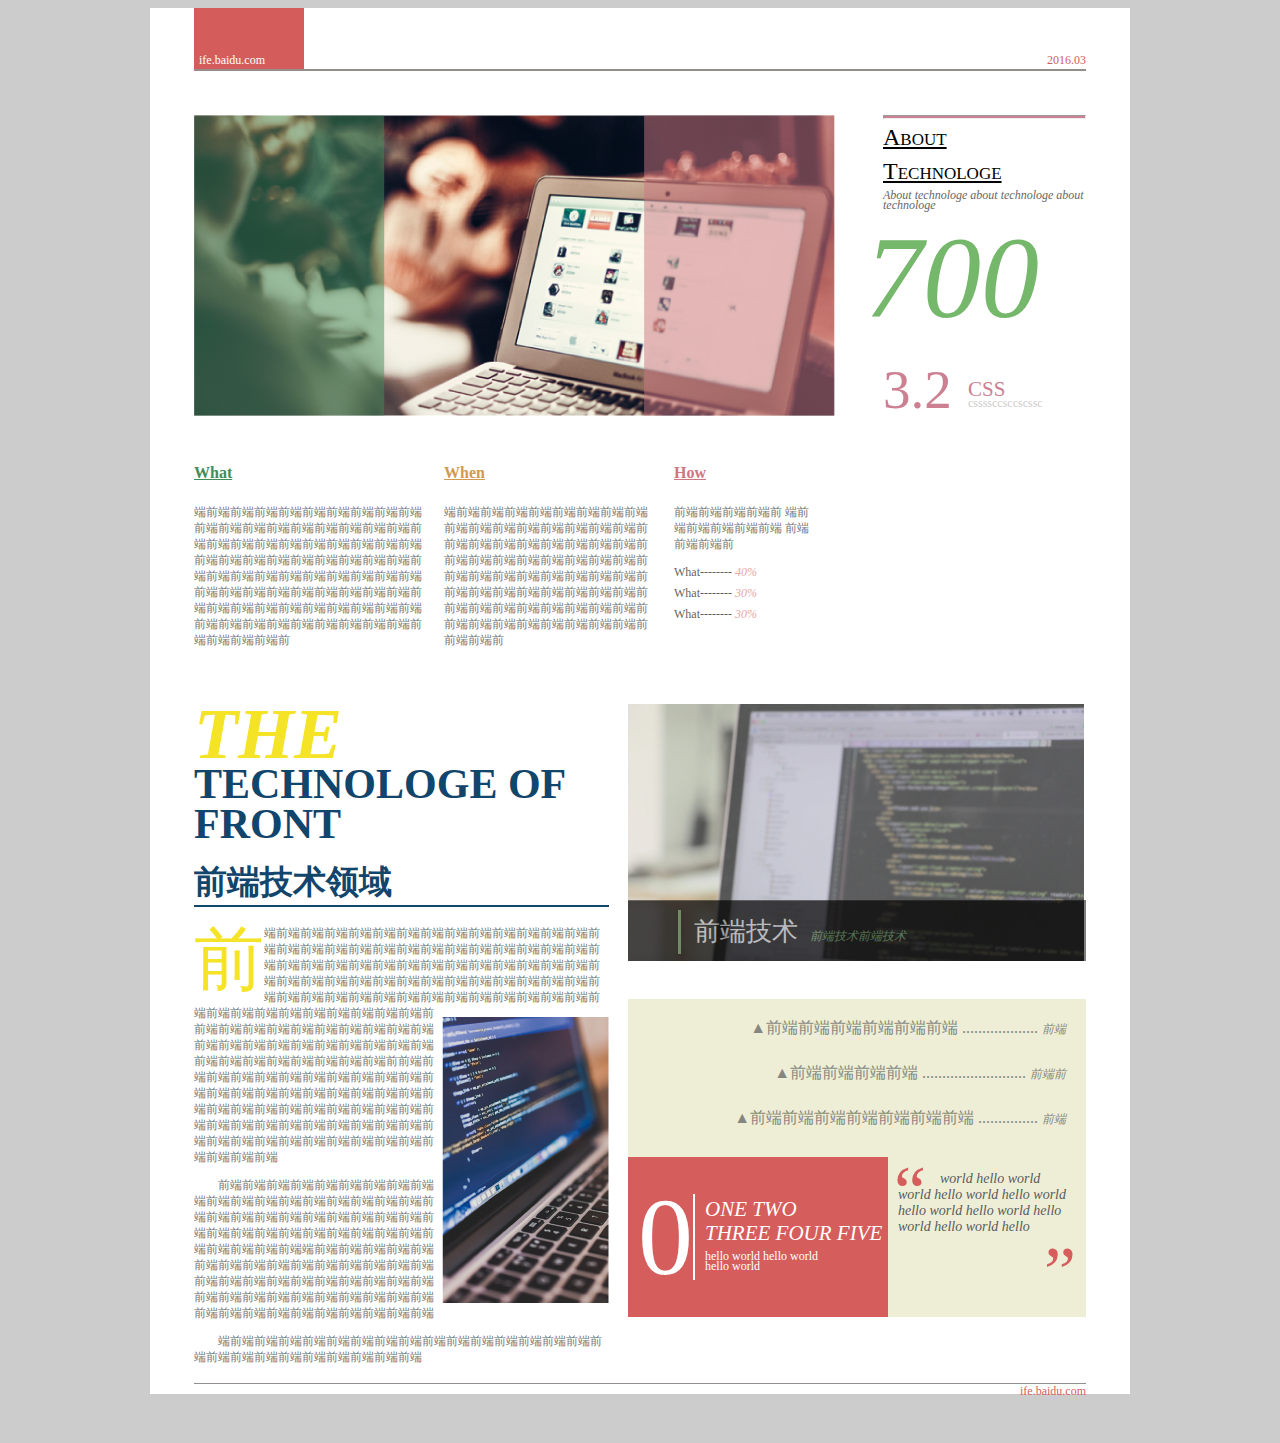
<file: Stage1/Task6/news.html>
<!DOCTYPE html>
<html>
  <head>
    <meta charset="utf-8">
    <link rel="stylesheet" href="index.css" media="screen" title="no title" charset="utf-8">
    <title></title>
  </head>
  <body>
    <div class="header">
      <div class="top">
        <div class="top_add">
          <span>ife.baidu.com</span>
        </div>
        <span class="top_time">2016.03</span>
      </div>
      <div class="headline">
        <div class="headline_l">
          <img src="images/p1.png"/>
          <div class="cover_l"></div>
          <div class="cover_r"></div>
        </div>
        <div class="headline_r">
          <hr/>
          <p class="About">about</p>
          <p class="About" style="margin-top:-30px">technologe</p>
          <p class="text_A">About technologe about technologe about technologe</p>
          <p class="int">700</p>
          <p class="float">3.2</p>
          <p class="text_1">CSS</p>
          <p class="text_2">cssssccsccscssc</p>
        </div>
      </div>
      <div class="middle_text">
        <div class="l">
          <div class="what">What</div>
          <p>
            端前端前端前端前端前端前端前端前端前端
            前端前端前端前端前端前端前端前端前端前
            端前端前端前端前端前端前端前端前端前端
            前端前端前端前端前端前端前端前端前端前
            端前端前端前端前端前端前端前端前端前端
            前端前端前端前端前端前端前端前端前端前
            端前端前端前端前端前端前端前端前端前端
            前端前端前端前端前端前端前端前端前端前
            端前端前端前端前
          </p>
        </div>
        <div class="m">
          <div class="when">When</div>
          <p>
            端前端前端前端前端前端前端前端前端
            前端前端前端前端前端前端前端前端前
            前端前端前端前端前端前端前端前端前
            前端前端前端前端前端前端前端前端前
            前端前端前端前端前端前端前端前端前
            前端前端前端前端前端前端前端前端前
            前端前端前端前端前端前端前端前端前
            前端前端前端前端前端前端前端前端前
            前端前端前
          </p>
        </div>
        <div class="r">
          <div class="how">How</div>
          <p>
            前端前端前端前端前    
            端前端前端前端前端前端
            前端前端前端前
          </p>
          <ul>
            <li>What--------
              <span>40%</span>
            </li>
            <li>What--------
              <span>30%</span>
            </li>
            <li>What--------
              <span>30%</span>
            </li>
          </ul>
        </div>
      </div>
      <div class="bottom">
        <div class="le">
          <div class="le_top">
				    <p><span class="the">THE</span> 
              TECHNOLOGE
              OF FRONT </p>
				    <span class="fe">前端技术领域</span>
			    </div>
          <div class="le_bottom">
				    <div class="le_text">
					    <p>
                前端前端前端前端前端前端前端前端前端前端前端前端前端前端前端前端前端前端前端前端前端前端前端前端前端前端前端前端前端前端前端前端前端前端前端前端前端前端前端前端前端前端前端前端前端前端前端前端前端前端前端前端前端前端前端前端前端前端前端前端前端前端前端前端前端前端前端前端前端前端前端前端前端前端前端前端前端前端前端前端前<img class="pic_2" src="images/p2.png"/>前端前端前端前端前端前端前端前端前端前端前端前端前端前端前端前端前端前端前端前端前端前端前端前端前端前端前端前端前前端前端前端前端前端前端前端前端前端前端前端前端前端前端前端前端前端前端前端前端前端前端前端前端前端前端前端前端前端前端前端前端前端前端前端前端前端前端前端前端前端前端前端前端前端前端前端前端前端前端前端前端前端前端前端
              </p>
            </div>
					    <p>前端前端前端前端前端前端前端前端前端端前端前端前端前端前端前端前端前端前端前端前端前端前端前端前端前端前端前端前端前端前端前端前端前端前端前端前端前端前端前端前端前端前端前端端前端前端前端前端前端前端前端前端前端前端前端前端前端前端前端前端前端前端前端前端前端前端前端前端前端前端前端前端前端前端前端前端前端前端前端前端前端前端前端前端前端前端前端前端前端</p>
					    <p>端前端前端前端前端前端前端前端前端前端前端前端前端前端前端前端前端前端前端前端前端前端前端前端前端前端</p>
			    </div>
        </div>
        <div class="ri">
          <div class="rim">
            <img src="images/p3.png"/>
            <div class="rim_text">
              </hr>
              <p>
                前端技术
                <span>前端技术前端技术</span>
              </p>
            </div>
          </div>
          <div class="rt_text">
            <div class="rt_text_1">
              <ul>
                <li>
                  ▲前端前端前端前端前端前端 ...................
                  <span class="sp">前端</span>
                </li>
                <li>
                  ▲前端前端前端前端 ..........................
                  <span class="sp">前端前</span>
                </li>
                <li>
                  ▲前端前端前端前端前端前端前端 ...............
                  <span class="sp">前端</span>
                </li>
              </ul>
            </div>
            <div class="rt_text_2">
              <p class="zero">0</p>
              </hr>
              <p class="nums">
                ONE TWO
                <br/>
                THREE FOUR FIVE
              </p>
              <p class="hello">
                hello world hello world
                <br/>
                hello world
              </p>
            </div>
            <div class="rt_text_3">
              <p>
                <span class="qm_l">“</span>
                world hello world world hello world hello world hello world hello world hello world hello world hello
                <span class="qm_r">”</span>
              </p>
            </div>
          </div>
        </div>
      </div>
      <footer>
      </hr>
        <p>ife.baidu.com</p>
      </footer>
    </div>
  </body>
</html>
</file>
<file: Stage1/Task2/style.css>
body{

	font-family: "黑体";

	background-color: #e8e8e8;

	font-size: 0.96em;

}
.nav{

	background-color: #323232;

	padding: 8px;

	margin-bottom: 15px;

	margin-right,margin-left,margin-top: 0px;
}

#nav-link{
	
	float:right;
    
    font-size: 0.85em;

}

#nav-link a{
    
    text-decoration: none;

	color: white;
}

#nav-link li{

	display: inline-block;

}

.article, .photo, .sidebar{

    background-color: white;

	padding-top: 15px;
	padding-bottom: 15px;
	padding-left: 20px;
	padding-right: 20px;
    
    margin: 30px;

    border-bottom-style: groove;
    border-right-style: groove;
    border-left-style: solid;
    border-top-style: solid;
    border-bottom-width: 2px;
    border-right-width: 2px;
    border-left-width: 1px;
    border-top-width: 1px;
    border-color: grey;


	line-height: 25px;


}
h3,h5{
	color: grey;
}
h5{
	font-weight: normal;
}
.special-p{
	text-indent: 2em; 
}
span{
	font-weight:bold; 
}
.article ul{
	list-style-type: none;
}
.pretty-photo{
	background-color: white;
    
    width: 500px;

	padding: 15px;
    
    padding-top: 5px;

    margin: 25px;

    border-style: solid;
    border-width: 1px;
    border-color: grey;

    text-align: center;

}
table{

	border-collapse: collapse;

	width:100%;
}
thead{
	background-color: #232323;
	color: white;
} 
tfoot{

	font-weight: bold;
	background-color: #cbc8c8;
}
/*.line{
	border-left-width: 3px;
	border-left-style: solid;
	height: 40px;
	border-left-color: #cbc8c8;
	padding: 0px;
	float: left;
}*/

.sidebar-title{
	color: black;
	border-left: 3px solid #ccc;
	padding-left: 8px;
	height: 30px;
}
.sidebar span{
	font-weight: normal;
	color: grey;
}

.group-name{
	text-align: right;
	width: 450px;
	display: inline-block;
	line-height: 40px;
}

.group-value{
	display: inline-block;
	padding-left: 15px;
}

.group-span{

	text-align: left;
	width: 244px;

	position: relative;

	left: 473px;
	
}

.summitarea{

	width: 100%;
	background-color: blue;
	display: block;
	border: 0;
	border-radius: 4px;
	color: white;
    font-size: 1.2em;
	height: 40px;
	align-content: center;

}
.foot{

	color: white;

	background-color: black;

	text-align: center;

	padding: 8px;

	margin-bottom: 15px;

	margin-right,margin-left,margin-top: 0px;
}
</file>
<file: Stage1/Task5/style.css>
body{

	font-family: "黑体";

	background-color: #e8e8e8;

	font-size: 0.96em;

	min-width: 650px;

}

h3,h5{
	color: gray;
}
h5{
	font-weight: normal;
}
.special-p{
	text-indent: 2em; 
}
span{
	font-weight:bold; 
}
.article ul{
	list-style-type: none;
}


.nav{

	background-color: #323232;

	padding: 8px;

	margin-bottom: 15px;

	margin-right,margin-left,margin-top: 0px;

	width:100%;

	display: table;

}

#nav-link{
	
	float:right;
    
    font-size: 0.85em;

}

#nav-link a{
    
    text-decoration: none;

	color: white;
}

#nav-link li{

	display: inline-block;

	margin-right: 15px;

}


.article{

    background-color: white;

    padding:20px;

    box-shadow: 2px 2px 2px #aaa;

	line-height: 25px;

	margin-top: 20px;

	margin-left: 30px;

	margin-right: 430px;

	margin-bottom: 15px;
		min-width: 100px;

}

.sidebar{

    background-color: white;

    padding: 20px;

    margin-right: 20px;

    margin-top: 5px;

    box-shadow: 2px 2px 2px #aaa;

	line-height: 25px;

	float:right;

	width: 350px;

	padding-left: 15px;

}

.sidebar-title{

	color: black;

	border-left: 3px solid #ccc;

	padding-left: 8px;

	height: 30px;

}

.sidebar span{

	font-weight: normal;

	color: gray;

}


.photo{

	background-color: white;

    padding:20px;

    box-shadow: 2px 2px 2px #aaa;

	margin-top: 20px;

	margin-left: 30px;

	margin-right: 430px;

    border: 1px solid #aaa;

}

.pretty-photo{

	background-color: white;

    padding: 5px;

    margin: 25px;

    box-shadow: 2px 2px 2px #aaa;

    display:inline-block;

    text-align:center;
}

table{

	border-collapse: collapse;

	width:100%;
}

thead{

	background-color: #232323;

	color: white;

} 

tfoot{

	font-weight: bold;

	background-color: #cbc8c8;

}

 

.group-name{

	text-align: right;

	width: 35%;

	display: inline-block;

	line-height: 40px;

}

.group-value{

	width: 30%;

	text-align: :right;

	display: inline-block;

	padding-left: 15px;

	margin-top: 10px;

	margin-right:10px;

	vertical-align: top;

	margin-bottom: 0px;

}

.group-values{

	width: 55%;

	text-align: :right;

	display:inline-block;

	padding-left: 15px;

	margin-top: 10px;

	vertical-align: top;

	margin-bottom: 0px;

}

.group-span{

	font-size: 0.85em;

	color:gray;

	margin-left: 41.5%;

	position: relative;
	
}

.summitarea{

	width: 100%;

	background-color: blue;

	display: block;

	border-radius: 6px;

	color: white;

    font-size: 1.2em;

	height: 40px;

}
.foot{

	width:100%;

	color: white;

	background-color: black;

	text-align: center;

	padding: 8px;

	margin-bottom: 15px;

	margin-right,margin-left,margin-top: 0px;
}
</file>
<file: Stage1/Task6/index.css>
body{
  font-family: "黑体";
  background: #ccc;
}

.header{
  width: 980px;
  height: 1386px;
  margin: 0 auto;
  background: #fff;
}

.top{
  font-size: 12px;
  width: 892px;
  height: 61px;
  margin: 0 auto;
  background: #fff;
  border-bottom: 2px solid #938e8c;
}

.top_add{
  background: #d45d5c;
  width: 110px;
  height: 61px;
  display: inline-block;
}

.top_add span{
  float: left;
  color: #fff;
  margin-left: 5px;
  margin-top: 45px;
}

.top_time{
  float:right;
  color: #d45d5c;
  margin-top: 45px;
}

.headline{
  margin: 44px;
  background: red;
}

.headline_l{
  position: relative;
  float: left;
}

/*.cover_l{
  position: absolute;
  left: 0px;
  width: 191px;
  height: 301px;
  background: green;
  opacity: 0.3;
}

.cover_r{
  position: absolute;
  right:0px;
  width: 191px;
  height:301px;
  background: red;
  opacity: 0.3;
}*/

.headline_r{
  position: relative;
  float: right;
  width: 203px;
  height: 301px;
  background: #fff;
  margin-top: -8px;
}

.headline_r hr{
  height: 2px;
  background: #cc8091;
}

.About{
  font-size: 24px;
  color: #000;
  font-family: "微软雅黑";
  text-decoration: underline;
  line-height: 40px;
  text-transform: capitalize;
  font-variant: small-caps;
  margin-top: -10px;
}

.text_A{
  font-size: 12px;
  color: #676767;
  font-family: "楷体";
  line-height: 10px;
  font-style: oblique;
  margin-top: -25px;
}

.int{
  font-size: 116px;
  color:#75b86b;
  font-family: "微软雅黑";
  font-style: oblique;
  margin-left: -18px;
  bottom: 50px;
  margin-top: -10px;
}

.float{
  font-size: 55px;
  color: #cc8091;
  font-family: "微软雅黑";
  position: absolute;
  bottom: -68px;
  left:0px;
}

.text_1{
  font-size: 21px;
  color: #cc8091;
  font-family: "微软雅黑";
  position: absolute;
  left:85px;
  bottom: -15px;
}

.text_2{
  font-size: 12px;
  color: #ccc;
  font-family: "微软雅黑";
  position: absolute;
  left: 85px;
  bottom: -15px;
}

.middle_text{
  margin:44px;
  width: 888px;
  float: left;
  overflow: auto;
}

.what{
  font-size: 16px;
  color: #418c59;
  font-family: "微软雅黑";
  height: 28px;
  font-weight: bold;
  text-decoration: underline;
}

.l{
  float: left;
  width: 230px;
  margin-right: 20px;
}

.l p{
  font-size: 12px;
  color: #767777;
  font-family: "宋体";
  line-height: 16px;
}

.when{
  height: 28px;
  font-size: 16px;
  color: #d2994f;
  font-family: "微软雅黑";
  font-weight: bold;
  text-decoration: underline;
}

.m{
  float: left;
  width: 210px;
  margin-right: 20px;
}

.m p{
   font-size: 12px;
  color: #767777;
  font-family: "宋体";
  line-height: 16px;
}

.how{
  height: 28px;
  font-size: 16px;
  color: #cc7680;
  font-family: "微软雅黑";
  font-weight: bold;
  text-decoration: underline;
}

.r{
  width: 140px;
  float: left;
  margin-right: 20px;
}

.r p{
   font-size: 12px;
  color: #767777;
  font-family: "宋体";
  line-height: 16px;
}

ul{
  font-size: 12px;
  color: #231815;
  font-family: "微软雅黑";
  line-height: 16px;
  opacity: 0.7;
  list-style: none;
  margin-left: -40px;
}

li{
  margin-bottom: 5px;
}

.r ul li span{
  font-size: 12px;
  color: #cd4a48;
  font-style: oblique;
  line-height: 16px;
  opacity: 0.7;
}

.bottom{
  float: left;
  width: 892px;
  margin: 0px 44px 0px 44px;
  overflow: auto;
}

.le{
  float: left;
  width: 415px;
}

.le_top{
  width: 415px;
	border-bottom: 2px solid #11456b;
  margin-top: -10px;
}

.the{
  font-size: 72px;
	color: #f5e327;
  font-family: "黑体";
  font-weight: bold;
	font-style: oblique;
}

.le_top p{
  font-size: 42px;
  line-height: 40px;
	font-family: "黑体";
	color: #11456b;
	font-weight:bold;
  margin-top: 20px;
  margin-bottom: 16px;
}

.fe{
  font-size: 33px;
  font-family: "黑体";
  color: #11456b;
  font-weight:bold;
  margin-bottom: 10px;
}

.le_bottom{
  padding: 6px 0px;
	position: relative;
}

.le_bottom p{
  font-size: 12px;
	color:#767777;
	font-family: "宋体";
	line-height: 16px;
  text-indent: 2em;
}

.le_text p:first-letter{
  font-size:70px;
	color: #f5e327;
	font-family: "微软雅黑";
	line-height: 70px;
  float: left;
}

.le_text p{
  clear: both;
  text-indent: 0em;
}

.pic_2{
  float: right;
	margin: 12px 0px 12px 0px;
}

.ri{
  float: right;
  width: 458px;
  height: 637px;
}

.rim{
  position: relative;
  width: 458px;
  height: 275px;
}

.rim_text{
  position: absolute;
  width: 458px;
  height: 61px;
  background: #000;
  bottom: 18px;
  opacity: 0.5;
}

.rim_text hr{
  color: #72b16a;
  width: 3px;
  height: 44px;
  margin-right: 5px;
}

.rim_text p{
  color: #fff;
  font-size: 26px;
  font-family: "微软雅黑";
  height: 44px;
  margin-left: 50px;
  margin-top: 10px;
  line-height: 44px;
  border-left: 3px solid #72b16a;
  text-indent: 0.5em;
}

.rim_text p span{
  font-size: 12px;
  color: #72b16a;
  font-family: "微软雅黑";
  font-style: oblique;
  line-height: 140%;
  margin-left: 5px;
}

.rt_text{
  position: relative;
  width: 458px;
  height: 318px;
  background: #eeeed6;
  margin-top: 20px;
}

.rt_text_1 ul li{
  font-size: 16px;
  color: #5a5b5b;
  font-family: "宋体";
  text-align: right;
  margin-right: 20px;
  padding-top: 20px;
}

.sp{
  font-size: 12px;
  color: #5a5b5b;
  font-family: "宋体";
  font-style: oblique;
  text-align: right;
  line-height: 20px;
}

.rt_text_2{
  width: 260px;
  height: 160px;
  background: #d55d5c;
  position: absolute;
  bottom: 0px;
  left: 0px;
  color: #fff;
}

.zero{
  float: left;
  font-size: 110px;
  color: #fff;
  font-family: "微软雅黑";
  border-right: 2px solid #fff;
  height: 86px;
  line-height: 86px;
  margin: 37px 10px;
}

.rt_text_2 hr{
  width: 2px;
  height: 86px;
  background: #fff;
}

.nums{
  font-size: 21px;
  font-family: "黑体";
  font-style: oblique;
  line-height: 24px;
  margin-top: 40px;
}

.hello{
  font-size: 12px;
  font-family: "黑体";
  line-height: 10px;
  margin-top: -15px;
}

.rt_text_3{
  font-size: 14px;
  color: #5a5b5b;
  font-family: "黑体";
  font-style: oblique;
  line-height: 16px;
  text-indent: 3em;
  position: absolute;
  width: 178px;
  right: 0px;
  bottom:0px;
  height: 160px;
  margin-left: 10px;
  margin-right: 10px;
}

.rt_text_3 span{
  font-size: 72px;
  color: #d55d5c;
  font-family: "黑体";
  line-height: 30px;
}

.qm_l{
  font-style: normal;
  position: absolute;
  bottom: 120px;
  right: 150px;
  top:20px;
}

.qm_r{
  font-style: normal;
  position: absolute;
  bottom: 45px;
  right: 0px;
  top:100px; 
}

footer{
  clear: both;
  width: 892px;
  height: 59px;
  margin: 0 auto;
  border-top: 1px solid #938e8c;
}

footer hr{
  width: 892px;
  height: 1px;
  color: #938e8c；
}

footer p{
  float: right;
  font-size: 12px ;
  font-family: "黑体";
  color: #d45d5c;
  margin-top: 0px;
}
</file>
